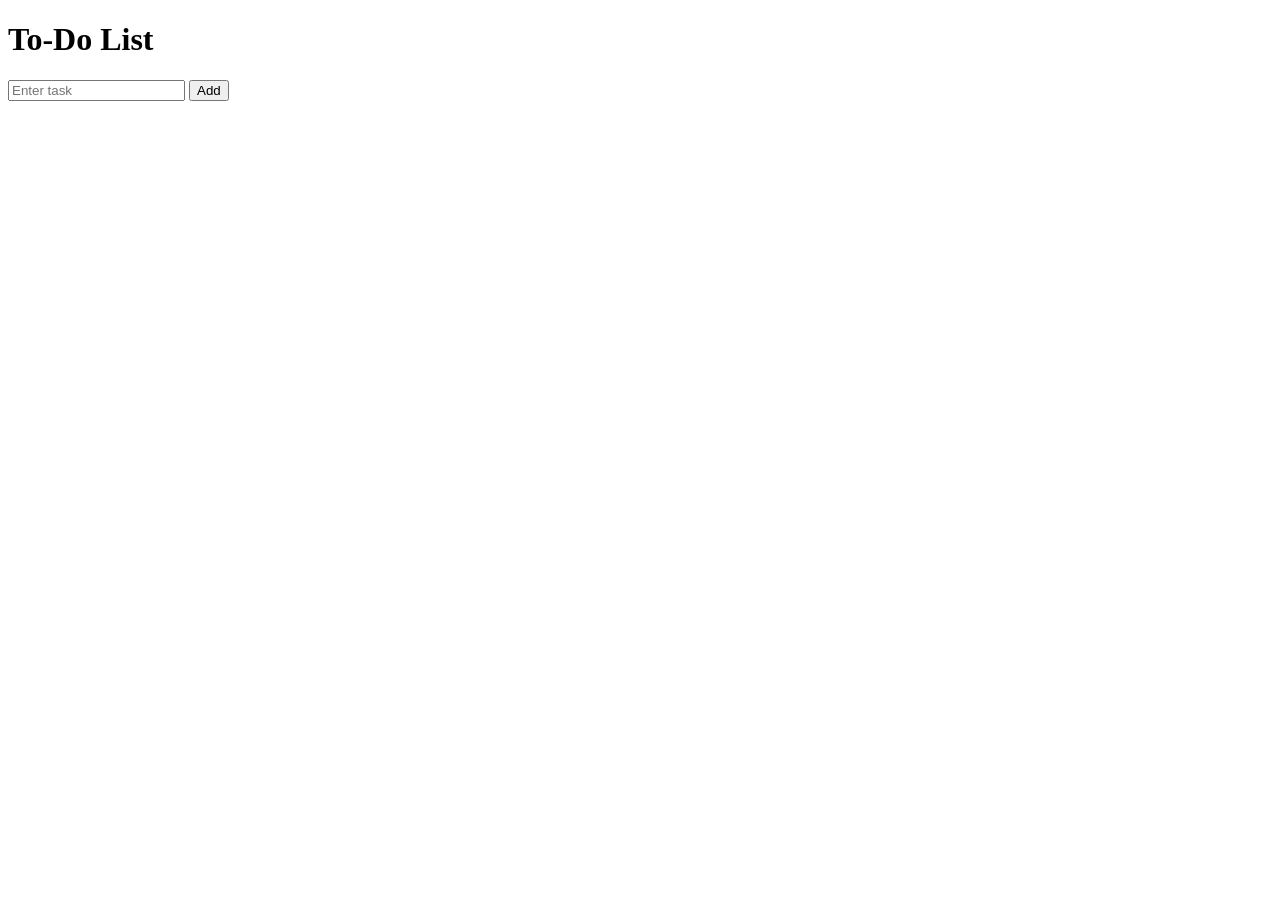
<file: Laprak 9/index.html>
<!DOCTYPE html>
<html>
<head>
    <title>To-Do List</title>
</head>
<body>
    <h1>To-Do List</h1>
    <input type="text" id="taskInput" placeholder="Enter task">
    <button id="addButton">Add</button>
    <ul id="taskList"></ul>

    <script>
        const taskInput = document.getElementById('taskInput');
        const addButton = document.getElementById('addButton');
        const taskList = document.getElementById('taskList');

        async function loadTasks() {
            try {
                const response = await fetch('api.php?action=get');
                const tasks = await response.json();
                taskList.innerHTML = ''; 
                
                tasks.forEach(task => {
                    const li = document.createElement('li');
                    li.textContent = task.task;
                    
                    const deleteButton = document.createElement('button');
                    deleteButton.textContent = 'Delete';
                    deleteButton.addEventListener('click', () => deleteTask(task.id));
                    
                    li.appendChild(deleteButton);
                    taskList.appendChild(li);
                });
            } catch (error) {
                console.error('Error loading tasks:', error);
            }
        }

        async function addTask() {
            const task = taskInput.value.trim();
            if (task) {
                try {
                    const response = await fetch('api.php?action=add', {
                        method: 'POST',
                        headers: { 'Content-Type': 'application/x-www-form-urlencoded' },
                        body: `task=${encodeURIComponent(task)}`
                    });
                    const data = await response.json();
                    
                    if (data.success) {
                        taskInput.value = '';
                        loadTasks();
                    } else {
                        console.error('Error adding task:', data.error);
                    }
                } catch (error) {
                    console.error('Error adding task:', error);
                }
            }
        }

        async function deleteTask(id) {
            try {
                const response = await fetch('api.php?action=delete', {
                    method: 'POST',
                    headers: { 'Content-Type': 'application/x-www-form-urlencoded' },
                    body: `id=${id}`
                });
                const data = await response.json();
                
                if (data.success) {
                    loadTasks();
                } else {
                    console.error('Error deleting task:', data.error);
                }
            } catch (error) {
                console.error('Error deleting task:', error);
            }
        }

        addButton.addEventListener('click', addTask);
        loadTasks(); // Load tasks on page load
    </script>
</body>
</html>
</file>
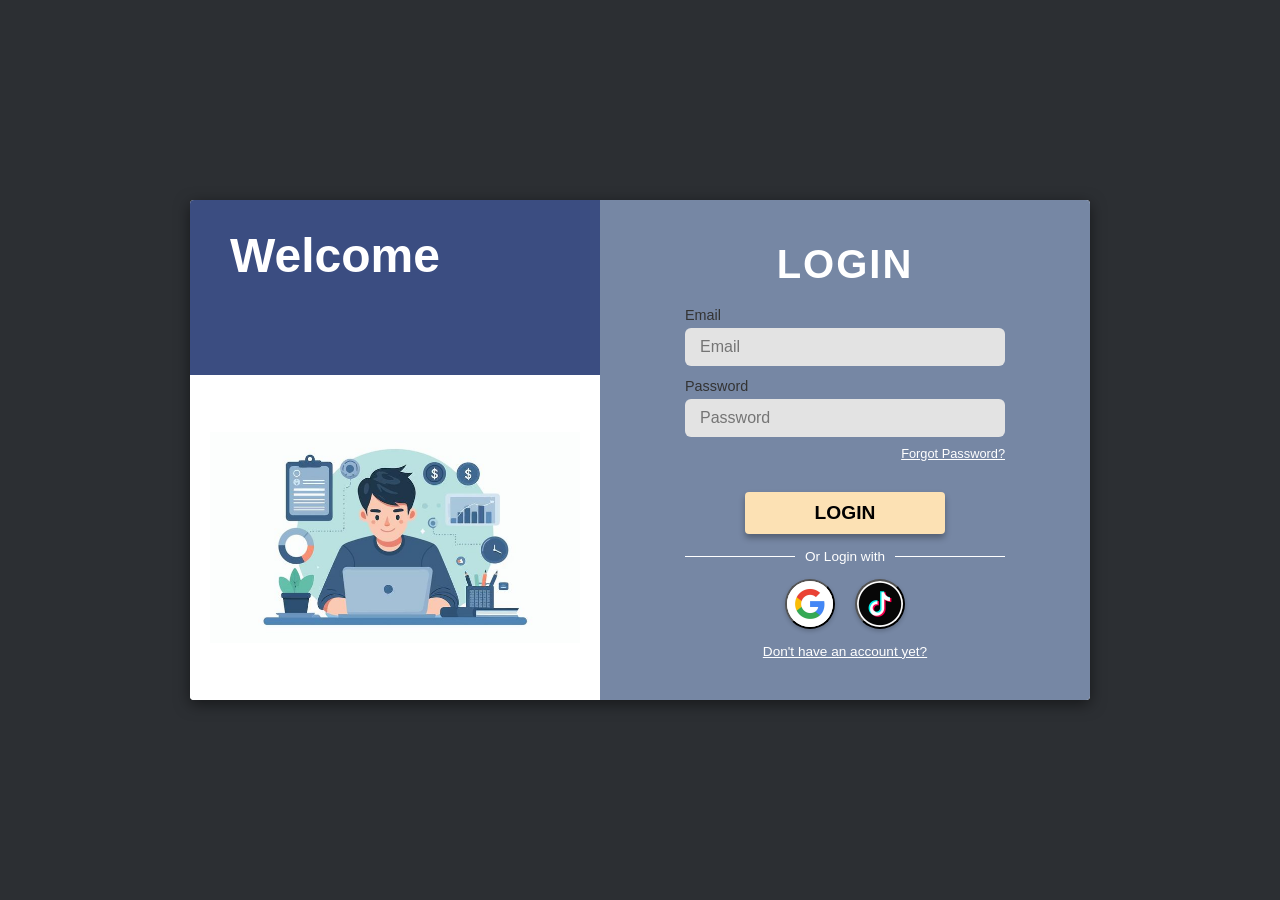
<file: Laprak 3/tampilan.html>
<!DOCTYPE html>
<html lang="id">
<head>
    <meta charset="UTF-8">
    <meta name="viewport" content="width=device-width, initial-scale=1.0">
    <title>Login</title>
    <link rel="stylesheet" href="style.css">
</head>
<body>

    <div class="container">
        
        <div class="left-panel">
            <div class="left-header bg-dark-blue">
                <h1>Welcome</h1>
            </div>
            <div class="illustration-box">
                <picture>
                    <img src="Gmbr 1.jpeg" alt="Ilustrasi orang bekerja">
                </picture>
            </div>
        </div>

        <div class="right-panel bg-light-blue">
            <h2>LOGIN</h2>
            
            <div class="form-group">
                <label>Email</label>
                <input type="email" placeholder="Email">
            </div>
            
            <div class="form-group">
                <label>Password</label>
                <input type="password" placeholder="Password">
            </div>
            
            <div class="forgot-password">
                <a href="#">Forgot Password?</a>
            </div>
            
            <button class="submit-btn">LOGIN</button>
            
            <div class="divider">
                <span>Or Login with</span>
            </div>
            
            <div class="social-login">
                <button type="button" class="social-icon">
                    <picture>
                        <img src="Google logo.jpeg" alt="Google Logo"></img>
                    </picture>
                </button>
                <button type ="button" class= "social-icon tiktok-icon">
                    <picture>
                        <img src="tiktok.jpeg" alt="TikTok Logo"></img>
                    </picture>
                </button>
            </div>
            
            <a href="tampilan2.html" class="bottom-link">Don't have an account yet?</a>
        </div>

    </div>

</body>
</html>
</file>
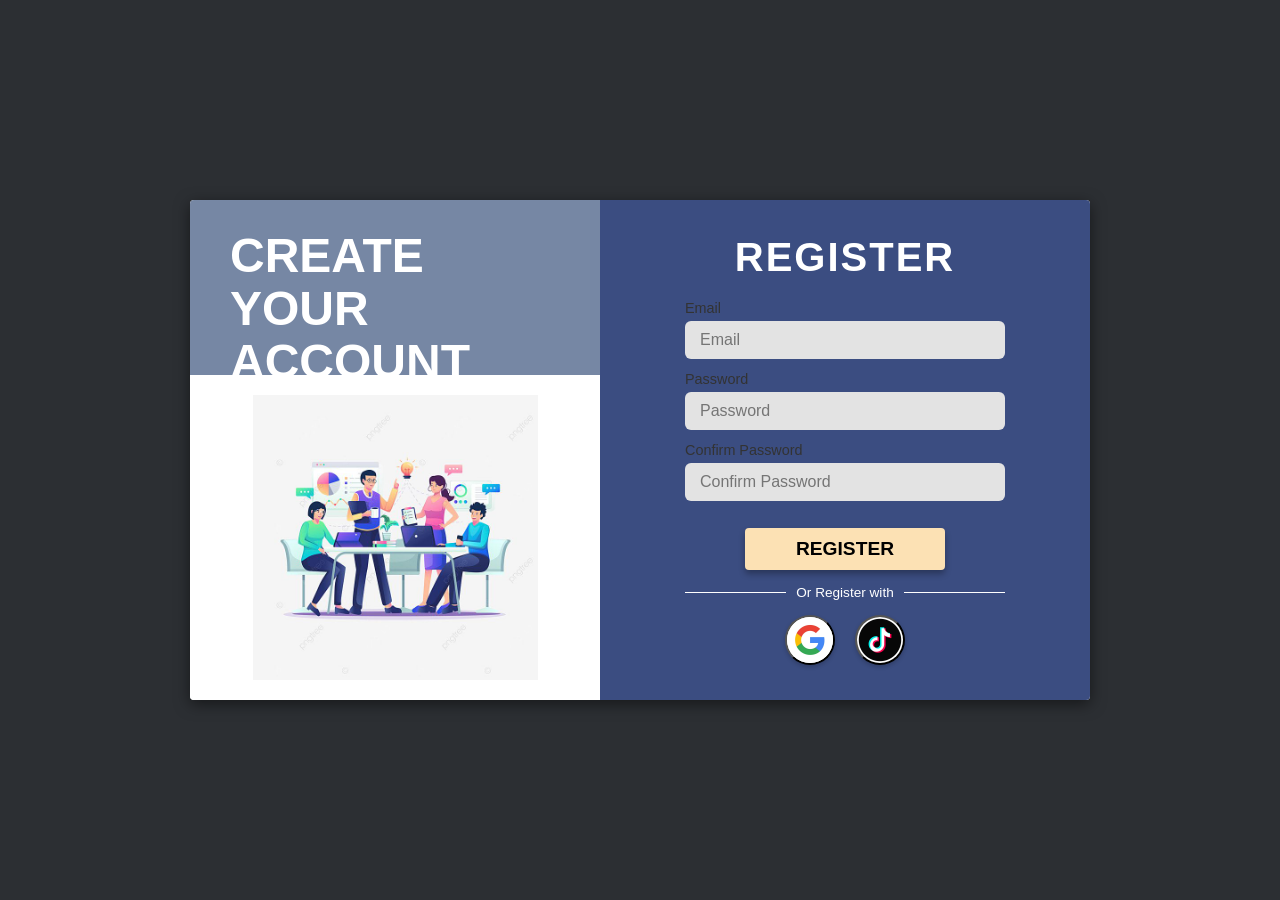
<file: Laprak 3/tampilan2.html>
<!DOCTYPE html>
<html lang="id">
<head>
    <meta charset="UTF-8">
    <meta name="viewport" content="width=device-width, initial-scale=1.0">
    <title>Register</title>
    <link rel="stylesheet" href="style.css">
</head>
<body>

    <div class="container">
        
        <div class="left-panel">
            <div class="left-header bg-light-blue">
                <h1>CREATE YOUR<br>ACCOUNT</h1>
            </div>
            <div class="illustration-box">
                <picture>
                    <img src="gmbr2.jpeg" alt="Ilustrasi tim kolaborasi">
                </picture>
            </div>
        </div>

        <div class="right-panel bg-dark-blue">
            <h2>REGISTER</h2>
            
            <div class="form-group">
                <label>Email</label>
                <input type="email" placeholder="Email">
            </div>
            
            <div class="form-group">
                <label>Password</label>
                <input type="password" placeholder="Password">
            </div>

            <div class="form-group">
                <label>Confirm Password</label>
                <input type="password" placeholder="Confirm Password">
            </div>
            
            <button class="submit-btn">REGISTER</button>
            
            <div class="divider">
                <span>Or Register with</span>
            </div>
            
            <div class="social-login">
                <button type="button" class="social-icon">
                    <picture>
                        <img src="Google logo.jpeg" alt="Google Logo">
                    </picture>
                </button>
                <button type="button" class="social-icon tiktok-icon">
                    <picture>
                        <img src="tiktok.jpeg" alt="TikTok Logo"> 
                    </picture>
                </button>
            </div>
            
        </div>

    </div>

</body>
</html>
</file>
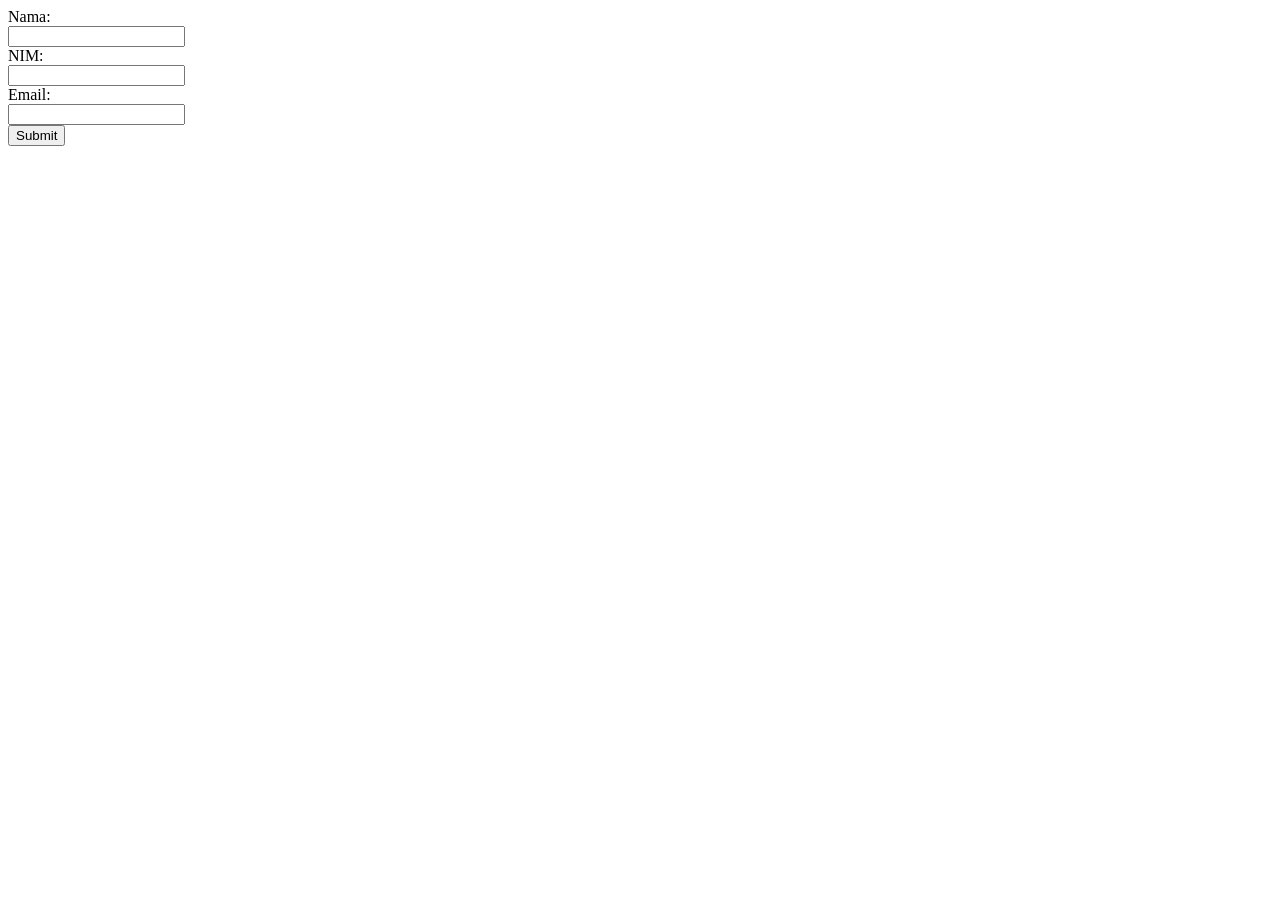
<file: Laprak 5-2/form.html>
<!DOCTYPE html>
<html lang="en">
<head>
    <meta charset="UTF-8">
    <meta http-equiv="X-UA-Compatible" content="IE=edge">
    <meta name="viewport" content="width=device-width, initial-scale=1.0">
    <title>Isi Data</title>
    <form action="proses.php" method="post">
        <label for="nama">Nama:</label><br>
        <input type="text" id="nama" name="nama"><br>
        <label for="nim">NIM:</label><br>
        <input type="text" id="nim" name="nim"><br>
        <label for="email">Email:</label><br>
        <input type="email" id="email" name="email"><br>
        <button type="submit">Submit</button>
    </form>
</html>
</file>
<file: Laprak 3/style.css>
* {
    margin: 0;
    padding: 0;
    box-sizing: border-box;
    font-family: 'Segoe UI', Tahoma, Geneva, Verdana, sans-serif;
}

body {
    background-color: #2c2f33;
    display: flex;
    justify-content: center;
    align-items: center;
    height: 100vh;
}

.container {
    display: flex;
    width: 900px;
    height: 500px;
    background-color: #ffffff;
    box-shadow: 0 4px 15px rgba(0, 0, 0, 0.5);
    border-radius: 4px;
    overflow: hidden;
}

.left-panel {
    flex: 1;
    display: flex;
    flex-direction: column;
}

.left-header {
    color: white;
    padding: 30px 40px;
    height: 35%;
    display: flex;
    align-items: flex-start;
}

.left-header h1 {
    font-size: 3rem;
    font-weight: 600;
    line-height: 1.1;
}

.illustration-box {
    background-color: white;
    height: 65%;
    display: flex;
    justify-content: center;
    align-items: center;
    padding: 20px;
}

.illustration-box picture, 
.illustration-box img {
    width: 100%;
    height: 100%;
    object-fit: contain;
}

.right-panel {
    flex: 1;
    padding: 30px 40px;
    display: flex;
    flex-direction: column;
    align-items: center;
    justify-content: center;
}

.right-panel h2 {
    color: white;
    font-size: 2.5rem;
    margin-bottom: 20px;
    letter-spacing: 2px;
}

.form-group {
    width: 100%;
    max-width: 320px;
    margin-bottom: 12px;
    text-align: left;
}

.form-group label {
    display: block;
    color: #333;
    font-size: 0.9rem;
    margin-bottom: 5px;
}

.form-group input {
    width: 100%;
    padding: 10px 15px;
    border: none;
    border-radius: 6px;
    background-color: #e3e3e3;
    font-size: 1rem;
    color: #555;
    outline: none;
}

.forgot-password {
    width: 100%;
    max-width: 320px;
    text-align: right;
    margin-top: -5px;
    margin-bottom: 15px;
}

.forgot-password a {
    color: white;
    text-decoration: underline;
    font-size: 0.8rem;
}

.submit-btn {
    width: 100%;
    max-width: 200px;
    padding: 10px;
    background-color: #fce1b4;
    border: none;
    border-radius: 4px;
    font-size: 1.2rem;
    font-weight: bold;
    color: black;
    cursor: pointer;
    box-shadow: 0 4px 6px rgba(0, 0, 0, 0.3);
    margin: 15px 0;
    transition: transform 0.1s ease;
}

.submit-btn:active {
    transform: scale(0.98);
}

.divider {
    display: flex;
    align-items: center;
    width: 100%;
    max-width: 320px;
    color: white;
    font-size: 0.85rem;
    margin-bottom: 15px;
}

.divider::before, 
.divider::after {
    content: '';
    flex: 1;
    border-bottom: 1px solid white;
}

.divider span {
    padding: 0 10px;
}

.social-login {
    display: flex;
    gap: 20px;
}

.social-icon {
    width: 50px;
    height: 50px;
    background-color: white;
    border-radius: 50%;
    display: flex;
    justify-content: center;
    align-items: center;
    overflow: hidden;
    box-shadow: 0 2px 4px rgba(0,0,0,0.2);
    cursor: pointer;
}

.social-icon picture, 
.social-icon img {
    width: 100%;
    height: 100%;
    object-fit: contain;
}

.tiktok-icon {
    background-color: black;
}

.bottom-link {
    color: white;
    text-decoration: underline;
    font-size: 0.85rem;
    margin-top: 15px;
}

.bg-dark-blue {
    background-color: #3b4d81;
}

.bg-light-blue {
    background-color: #7687a4;
}
</file>
